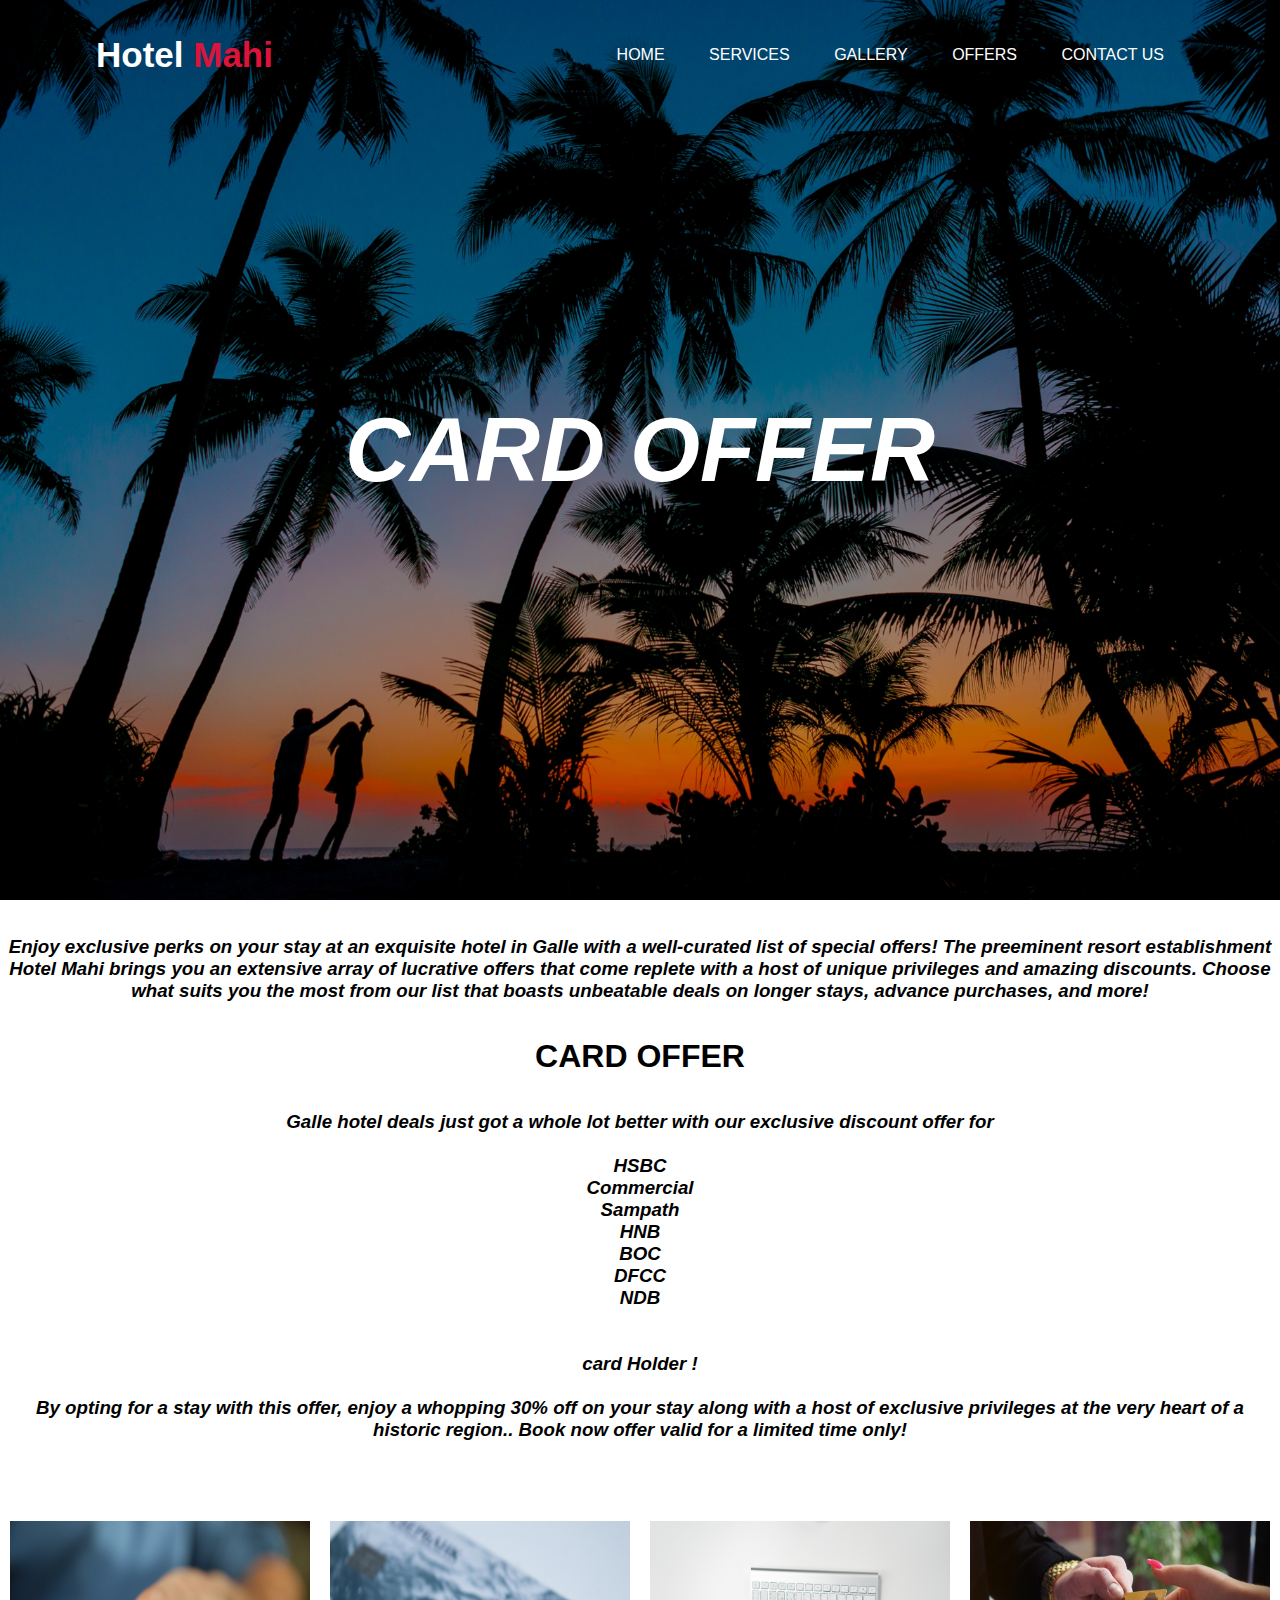
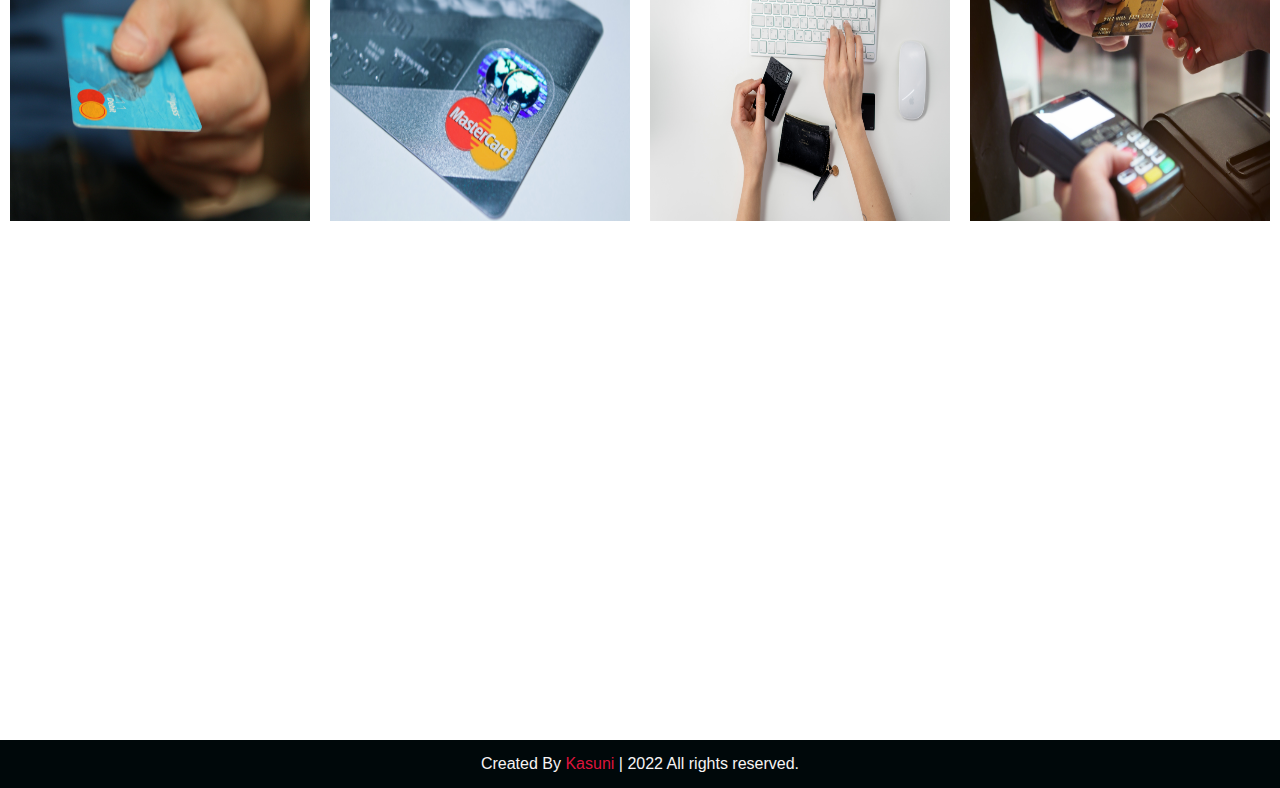
<file: web/card_offer.html>
<!DOCTYPE html>
<html>
<head>
	
	<title>Hotel Mahi</title>
	<link rel="stylesheet" type="text/css" href="../styles/offer_other.css">
</head>
<body>
	<div class="backImg">
		<div class="nav">
			<div class="logo"><a href="index.html">Hotel <span>Mahi</span></a></div>
			<ul>
				<li><a href="../web/index.html">Home</a></li>
				<li><a href="../web/service.html">Services</a></li>
				<li><a href="../web/gallery.html">Gallery</a></li>
				<li><a href="../web/offer.html">Offers</a></li>	
				<li><a href="../web/contact.html">contact us</a></li>
			</ul>
		</div>
	</div>

	<div class="title">
		<h1 ><i>CARD OFFER</i></h1>
	</div>

	<br><br><h3><i><center>Enjoy exclusive perks on your stay at an exquisite hotel in Galle with a well-curated list of special offers! The preeminent resort establishment Hotel Mahi brings you an extensive array of lucrative offers that come replete with a host of unique privileges and amazing discounts. Choose what suits you the most from our list that boasts unbeatable deals on longer stays, advance purchases, and more!</center></i></h3>

    <br><br>
    <h1><center>CARD OFFER</center></h1><br><br>
    <center><h3><b><i>
        Galle hotel deals just got a whole lot better with our exclusive discount offer for<br><br>
        <ul>
            <li>HSBC</li>
            <li>Commercial</li>
            <li>Sampath</li>
            <li>HNB</li>
            <li>BOC</li>
            <li>DFCC</li>
            <li>NDB</li>
        </ul>
        <br><br>
        card Holder !<br><br>

    By opting for a stay with this offer, enjoy a whopping 30% off on your stay along with a host of exclusive privileges at the very heart of a historic region.. Book now offer valid for a limited time only!

    </i></b></h3></center>

    <div class="container">
        <div class="box">
            <div class="imagbox">
                <img src="../images/image51.jpg" width="300px" height="300px">
            </div>
        </div>
        <div class="box">
            <div class="imagbox">
                <img src="../images/image52.jpg" width="300px" height="300px">
            </div>
        </div>
        <div class="box">
            <div class="imagbox">
                <img src="../images/image53.jpg" width="300px" height="300px">
            </div>
        </div>
        <div class="box">
            <div class="imagbox">
                <img src="../images/image54.jpg" width="300px" height="300px">
            </div>
        </div>
    </div>

    <!--foot section-->
<footer>
    <span>Created By <a href="#">Kasuni</a> | <span class="far fa-copyright"></span> 2022 All rights reserved.</span>

</footer>

</body>

</html>
</file>
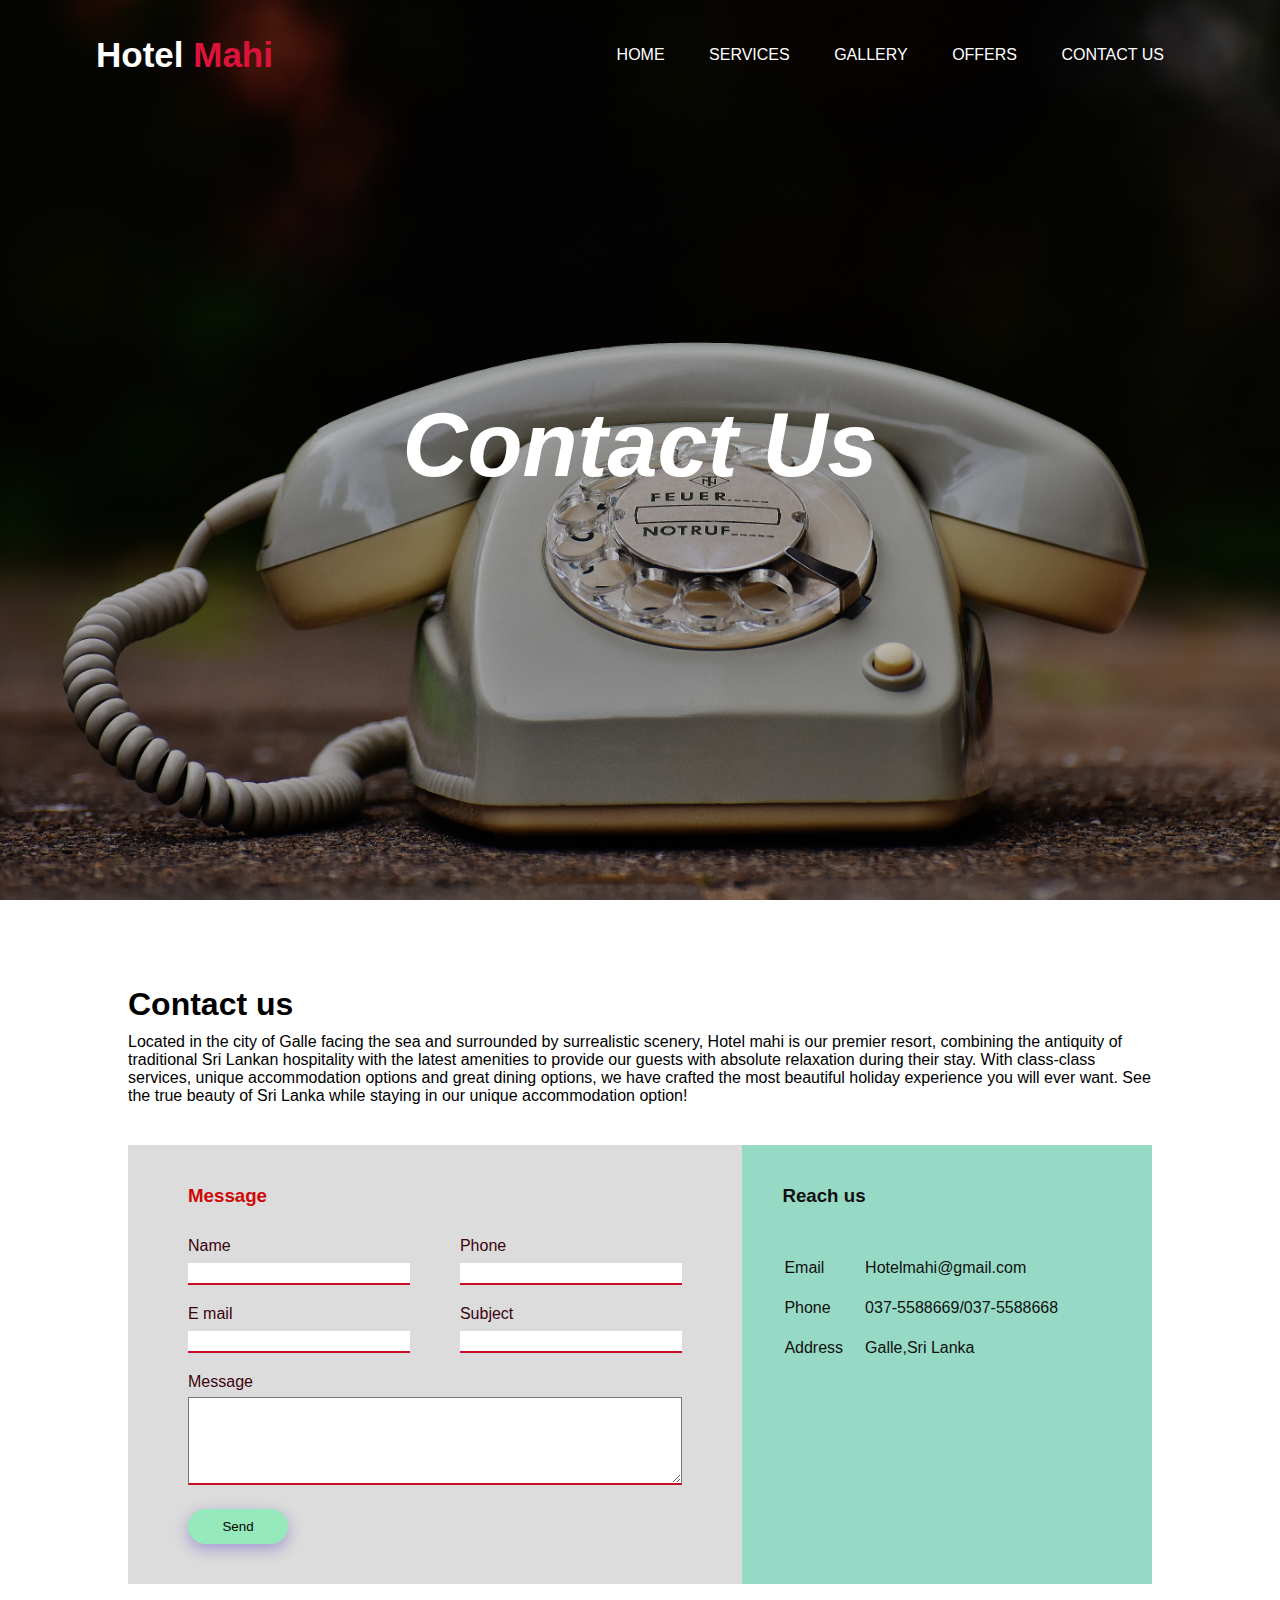
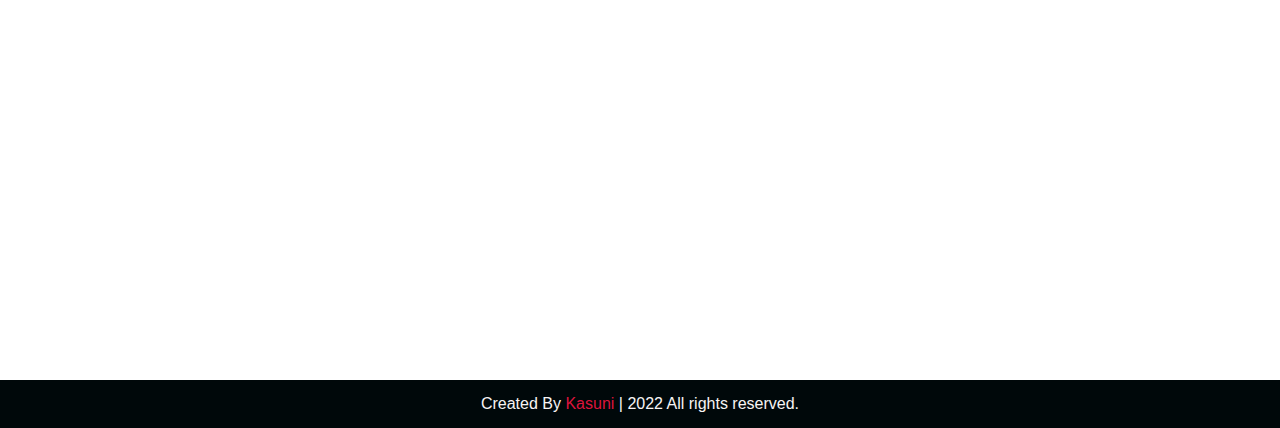
<file: web/contact.html>
<!DOCTYPE html>
<html>
<head>
	
	<title>Hotel Mahi</title>
	<link rel="stylesheet" type="text/css" href="../styles/contact.css">
</head>
<body>
	<div class="backImg">
		<div class="nav">
			<div class="logo"><a href="index.html">Hotel <span>Mahi</span></a></div>
			<ul>
				<li><a href="../web/index.html">Home</a></li>
				<li><a href="../web/service.html">Services</a></li>
				<li><a href="../web/gallery.html">Gallery</a></li>
				<li><a href="../web/offer.html">Offers</a></li>
				<li><a href="../web/contact.html">contact us</a></li>
			</ul>
		</div>
	</div>

	<div class="title">
		<h1 ><i>Contact Us</i></h1>
	</div>
	<br><br>

	<!--contact section-->

	<div class="contact">
		<h1>Contact us</h1>
		<p>Located in the city of Galle facing the sea and surrounded by surrealistic scenery, Hotel mahi is our premier resort, combining the antiquity of traditional Sri Lankan hospitality with the latest amenities to provide our guests with absolute relaxation during their stay. With class-class services, unique accommodation options and great dining options, we have crafted the most beautiful holiday experience you will ever want. See the true beauty of Sri Lanka while staying in our unique accommodation option!</p>
		<div class="contact_box">
			<div class="contact_left">
				<h3>Message</h3>
				<form>
					<div class="input_row">
						<div class="input_group">
							<label>Name</label>
							<input type="text">
						</div>

						<div class="input_group">
							<label>Phone</label>
							<input type="text" >
						</div>


					</div>

					<div class="input_row">
						<div class="input_group">
							<label>E mail</label>
							<input type="email">
						</div>

						<div class="input_group">
							<label>Subject</label>
							<input type="text">
						</div>


					</div>
					<label>Message</label>
					<textarea rows="5"></textarea>
					
					<button type="submit">Send</button>
					
				</form>

			</div>

			<div class="contact_right">
				<h3>Reach us</h3>
				<table>
					<tr>
						<td>Email</td>
						<td>Hotelmahi@gmail.com</td>
					</tr>
					<tr>
						<td>Phone</td>
						<td>037-5588669/037-5588668</td>
					</tr>
					<tr>
						<td>Address</Address></td>
						<td>Galle,Sri Lanka</td>
					</tr>
				</table>
				
			</div>
		</div>
	</div>
<!--fotter section-->

	<footer>

		<div class="foot-bottom">
			<span>Created By <a href="#">Kasuni</a> | <span class="far fa-copyright"></span> 2022 All rights reserved.</span>
		</div>
	</footer>
	


</body>
</html>
</file>
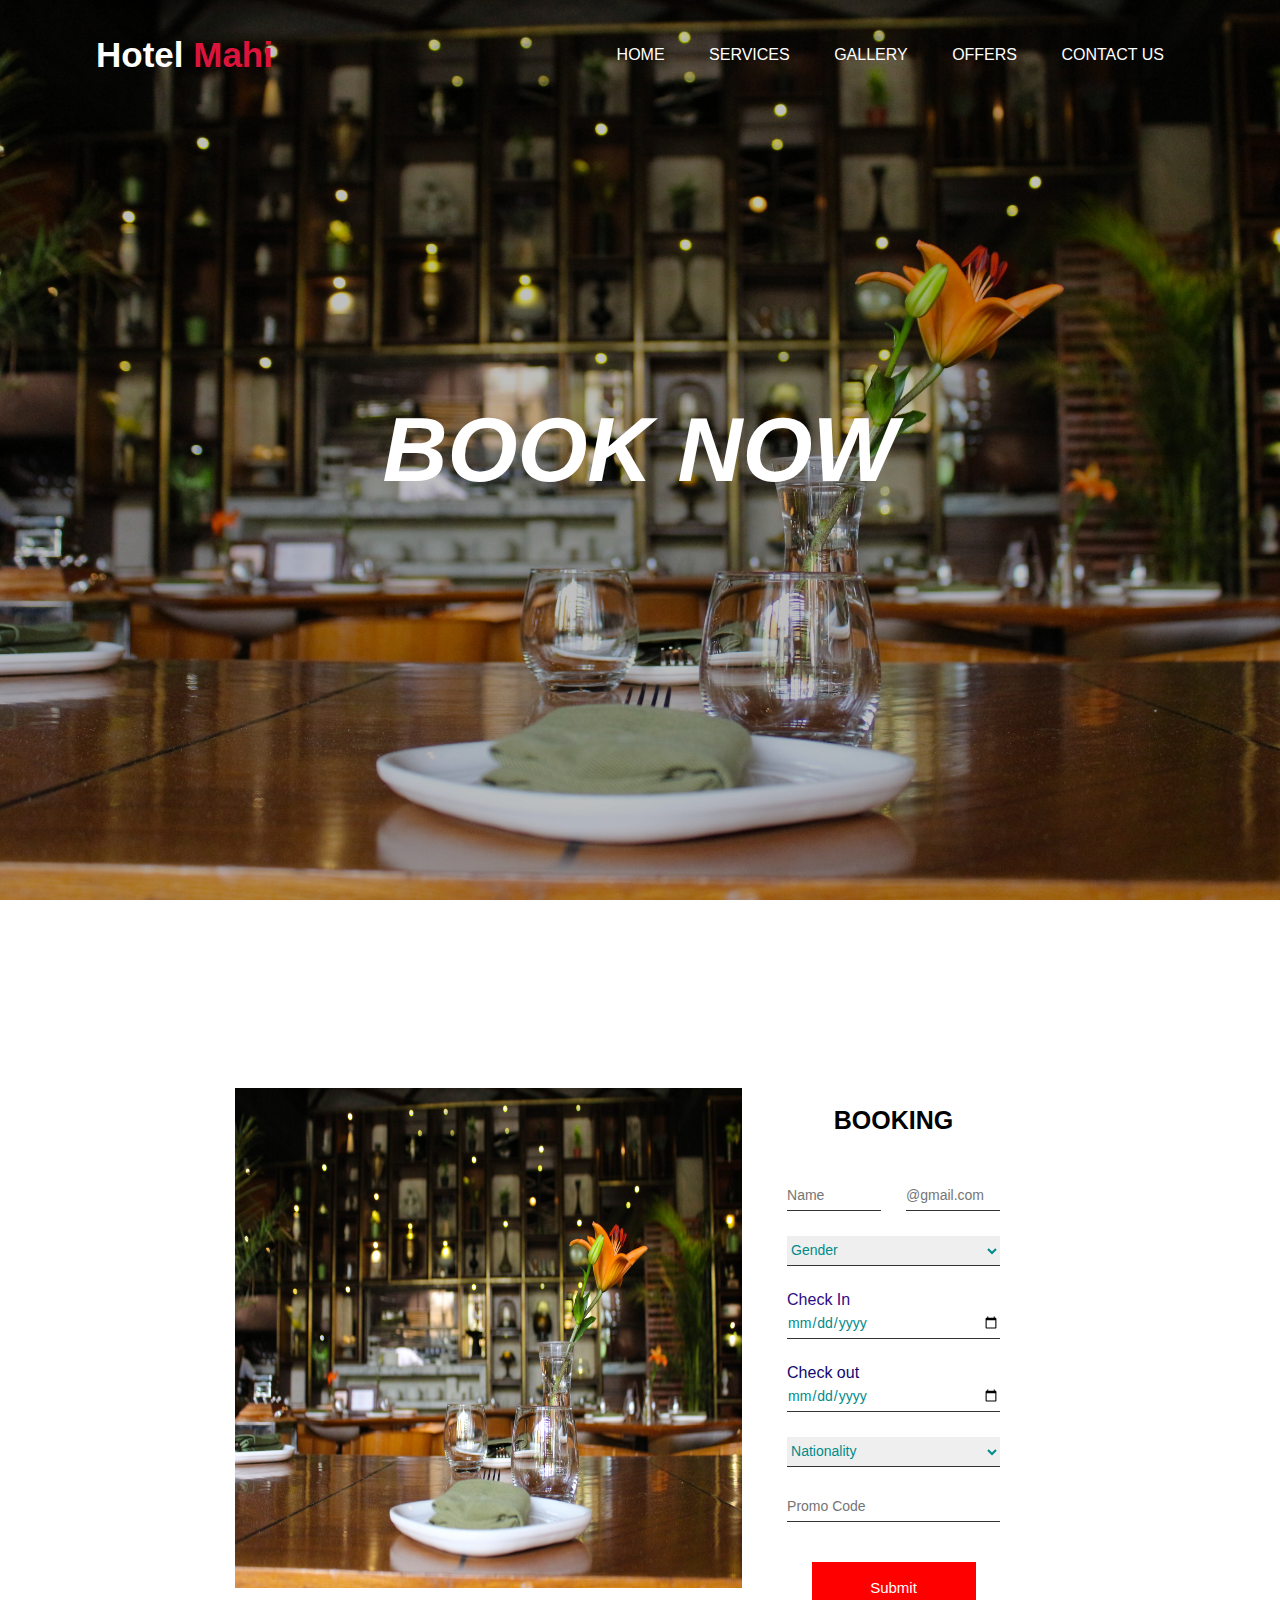
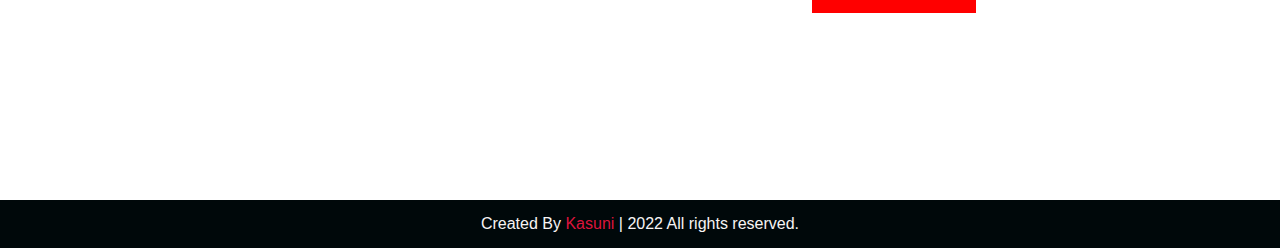
<file: web/form.html>
<!DOCTYPE html>
<html>
<head>

	<title>Hotel Mahi</title>
	<link rel="stylesheet" type="text/css" href="../styles/form.css">
</head>
<body>
	<div class="backImg">
		<div class="nav">
			<div class="logo"><a href="index.html">Hotel <span>Mahi</span></a></div>
			<ul>
				<li><a href="../web/index.html">Home</a></li>
				<li><a href="../web/service.html">Services</a></li>
				<li><a href="../web/gallery.html">Gallery</a></li>
				<li><a href="../web/offer.html">Offers</a></li>
				
				<li><a href="../web/contact.html">contact us</a></li>
			</ul>
		</div>
	</div>
	<div class="title">
		<center><h1 ><i>BOOK NOW</i></h1></center>
	</div>
</head>
<body>
	<div class="wrapper">
		<div class="inner">
			<div class="image-holder">
				<img src="../images/image32.jpg" alt="image" height="500px">
			</div>

			<form>
				<br><h3>Booking</h3><br>
				<div class="form-froup">
					<input type="text" name="name" placeholder="Name" class="form-control">
					<input type="text" name="email" placeholder="@gmail.com" class="form-control">

				</div>

				<div class="form-wrapper">
					<select name="" id="" class="form-control">
						<option value="" disabled selected>Gender</option>
						<option value="male">Male</option>
						<option value="female">Female</option>
						<option value="other">Other</option>
					</select>
				</div>

				<div class="form-wrapper">
					<label style="color: rgb(44, 11, 133);">Check In</label>
					<input type="date" name="check in" placeholder="Check In" class="form-control">
				</div>

				<div class="form-wrapper">
					<label style="color: rgb(15, 8, 112);">Check out</label>
					<input type="date" name="check out" placeholder="Check Out" class="form-control">
				</div>


				<div class="form-wrapper">
					<select name="" id="" class="form-control">
						<option value="" disabled selected>Nationality</option>
						<option value="Sri Lankan">Sri Lankan</option>
						<option value="Non sri Lankan">Non sri Lankan</option>
						
					</select>
				</div>

				<div class="form-wrapper">
					<input type="text" name="promo" placeholder="Promo Code" class="form-control">
				</div>

				<button>Submit</button>
			</form>
		</div>
	</div>

	<footer>

		<div class="foot-bottom">
			<span>Created By <a href="#">Kasuni</a> | <span class="far fa-copyright"></span> 2022 All rights reserved.</span>
		</div>
	</footer>

</body>    
</html>
</file>
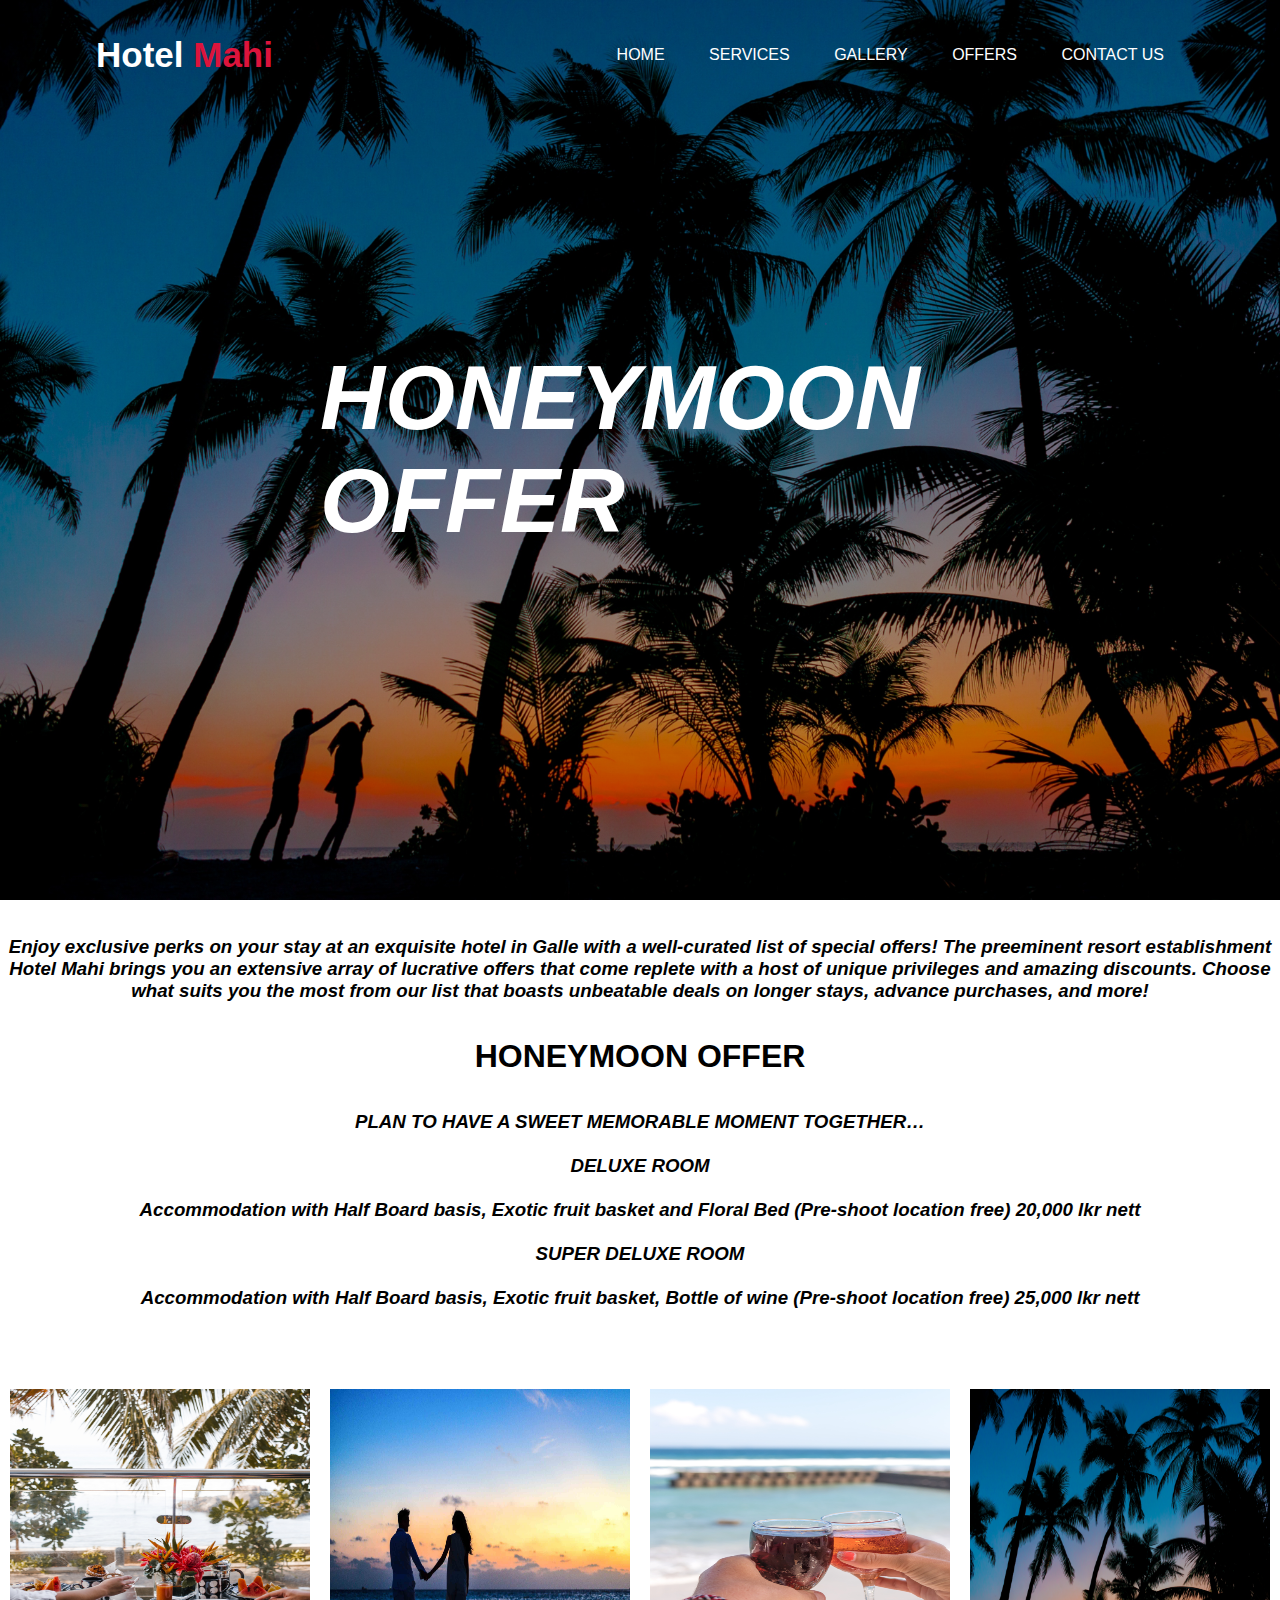
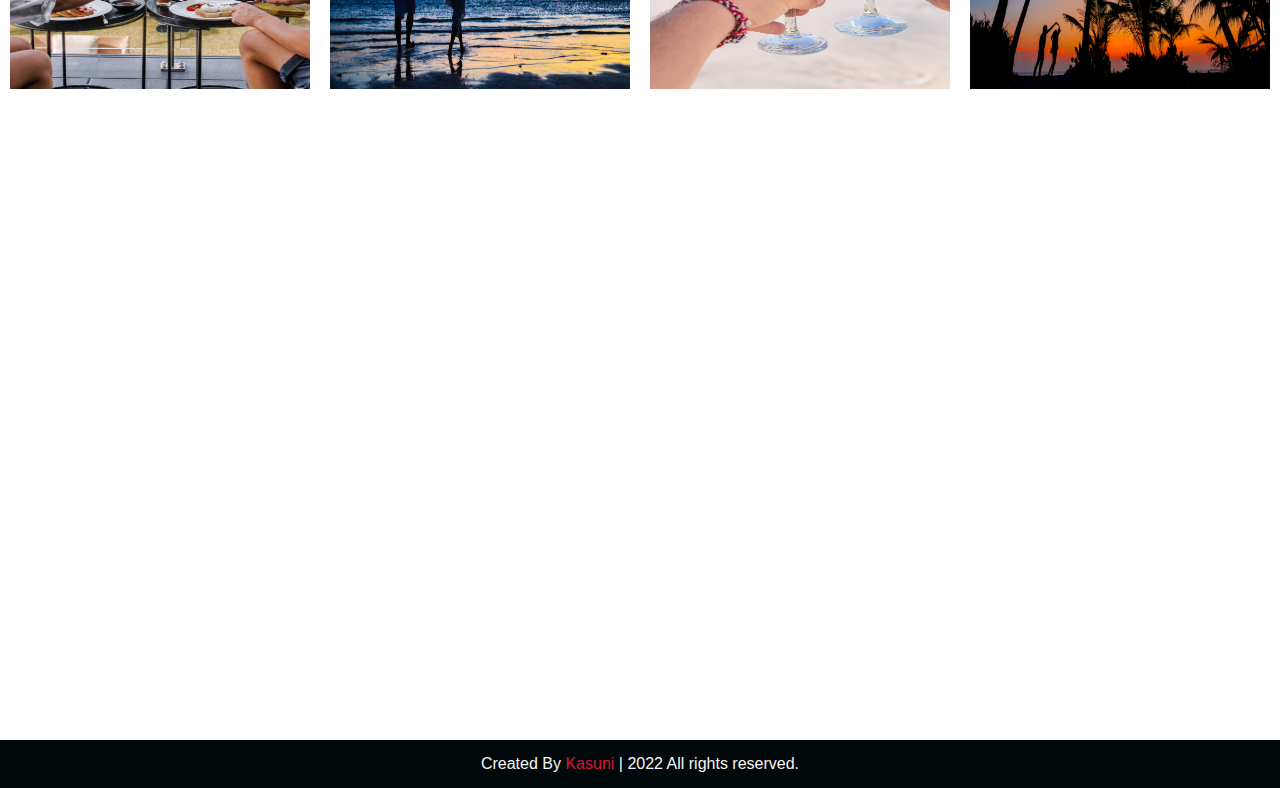
<file: web/honeyMoon.html>
<!DOCTYPE html>
<html>
<head>
	
	<title>Hotel Mahi</title>
	<link rel="stylesheet" type="text/css" href="../styles/offer_other.css">
</head>
<body>
	<div class="backImg">
		<div class="nav">
			<div class="logo"><a href="index.html">Hotel <span>Mahi</span></a></div>
			<ul>
				<li><a href="../web/index.html">Home</a></li>
				<li><a href="../web/service.html">Services</a></li>
				<li><a href="../web/gallery.html">Gallery</a></li>
				<li><a href="../web/offer.html">Offers</a></li>
				
				<li><a href="../web/contact.html">contact us</a></li>
			</ul>
		</div>
	</div>

	<div class="title">
		<h1 ><i>HONEYMOON OFFER</i></h1>
	</div>

	<br><br><h3><i><center>Enjoy exclusive perks on your stay at an exquisite hotel in Galle with a well-curated list of special offers! The preeminent resort establishment Hotel Mahi brings you an extensive array of lucrative offers that come replete with a host of unique privileges and amazing discounts. Choose what suits you the most from our list that boasts unbeatable deals on longer stays, advance purchases, and more!</center></i></h3>

    <br><br>
    <h1><center>HONEYMOON OFFER</center></h1><br><br>
    <center><h3><b><i>
        PLAN TO HAVE A SWEET MEMORABLE MOMENT TOGETHER…<br><br>

    DELUXE ROOM<br><br>
    Accommodation with Half Board basis, Exotic fruit basket and Floral Bed (Pre-shoot location free)
    20,000 lkr nett<br><br>

    SUPER DELUXE ROOM<br><br>
    Accommodation with Half Board basis, Exotic fruit basket, Bottle of wine (Pre-shoot location free)
    25,000 lkr nett</i></b></h3></center>

    <div class="container">
        <div class="box">
            <div class="imagbox">
                <img src="../images/image3.jpg" width="300px" height="300px">
            </div>
        </div>
        <div class="box">
            <div class="imagbox">
                <img src="../images/image49.jpg" width="300px" height="300px">
            </div>
        </div>
        <div class="box">
            <div class="imagbox">
                <img src="../images/image48.jpg" width="300px" height="300px">
            </div>
        </div>
        <div class="box">
            <div class="imagbox">
                <img src="../images/image50.jpg" width="300px" height="300px">
            </div>
        </div>
    </div>
<!--foot section-->
<footer>
    <span>Created By <a href="#">Kasuni</a> | <span class="far fa-copyright"></span> 2022 All rights reserved.</span>

</footer>
	

</body>

	

</html>
</file>
<file: styles/offer_other.css>
*{
	margin: 0;
	padding: 0;
	font-family: sans-serif;
	box-sizing: border-box;
	
}
/*image */

.backImg{
	width: 100%;
	height: 100vh;
	background-image: linear-gradient(rgba(0,0,0,0.25),rgba(0,0,0,0.25)), url(../images/image50.jpg);
	background-size: cover;
	background-position: center;
}
.nav{
	width: 85%;
	margin: auto;
	padding: 35px 0;
	display: flex;
	align-items: center;
	justify-content: space-between;
}
.nav .logo a{
    color: #fff;
    font-size: 35px;
    font-weight: 600;
	text-decoration: none;
}
.nav .logo a span{
    color: crimson;
    transition: all 0.3s ease;
}
.nav.sticky .logo a span{
    color: #fff;
}
.nav ul li{
	list-style: none;
	display: inline-block;
	margin: 0 20px;
	position: relative;
}
.nav ul li a{
	font-weight: 120px;
	text-decoration: none;
	color: white;
	text-transform:uppercase ;	

}

.nav ul li::after
{
	content: '';
	height: 3px;
	width: 0;
	background:#c70e27;
	position: absolute;
	left: 0;
	bottom:-10px;
	transition: 0.5s;

}
.nav ul li:hover::after
{
	width: 100%;
}

.title{
	position: absolute;
	top: 50%;
	left: 50%;
	transform: translate(-50%,-50%);
	text-decoration: none;

}

.title h1{
	color: white;
	font-size: 90px;
	font-family: sans-serif;
	text-decoration: none;


}


.container{

	width: 1280px;
	min-height: 500px;
	
	margin: 70px auto 0;
	display: flex;
	flex-direction: row;
	flex-wrap: wrap;
}

.container .box{
	position: relative;
	width: 300px;
	height: 300px;
	background: darkblue;
	margin: 10px;
	box-sizing: border-box;
	display: inline-block;
}

.container .box .imagbox{
	position: relative;
	overflow: hidden;

}

.dining {
	margin: 0;
	padding: 0;
	font-family: serif;
	font-size: 15px;
	color: black;
	
}

.dining ul li{
	color: black;
}


/* footer section */

footer{
	position: absolute;
	
	top: 260%;
	background: rgb(0, 8, 10);
	padding: 15px 23px;
	height: auto;
	width: 100vw;
	text-align: center;
	font-family: 'Gill Sans', 'Gill Sans MT', Calibri, 'Trebuchet MS', sans-serif;
	
	color: rgb(247, 244, 244);
  
  }

  footer span a{
    color: crimson;
    text-decoration: none;
}
footer span a:hover{
    text-decoration: underline;
}
</file>
<file: styles/contact.css>
*{
	margin: 0;
	padding: 0;
	font-family: sans-serif;
	box-sizing: border-box;
	
}
/*image */

.backImg{
	width: 100%;
	height: 100vh;
	background-image: linear-gradient(rgba(0,0,0,0.25),rgba(0,0,0,0.25)), url(../images/image38.jpg);
	background-size: cover;
	background-position: center;
}
.nav{
	width: 85%;
	margin: auto;
	padding: 35px 0;
	display: flex;
	align-items: center;
	justify-content: space-between;
}
.nav .logo a{
    color: #fff;
    font-size: 35px;
    font-weight: 600;
	text-decoration: none;
}
.nav .logo a span{
    color: crimson;
    transition: all 0.3s ease;
}
.nav.sticky .logo a span{
    color: #fff;
}
.nav ul li{
	list-style: none;
	display: inline-block;
	margin: 0 20px;
	position: relative;
}
.nav ul li a{
	font-weight: 120px;
	text-decoration: none;
	color: white;
	text-transform:uppercase ;	

}

.nav ul li::after
{
	content: '';
	height: 3px;
	width: 0;
	background:#c70e27;
	position: absolute;
	left: 0;
	bottom:-10px;
	transition: 0.5s;

}
.nav ul li:hover::after
{
	width: 100%;
}

.title{
	position: absolute;
	top: 50%;
	left: 50%;
	transform: translate(-50%,-50%);

}

.title h1{
	color: white;
	font-size: 90px;
	font-family: sans-serif;
}

/*contact strating*/

.contact{
	width: 80%;
	margin: 50px auto;
}

.contact_box{
	display: flex;
}

.contact_left{
	flex-basis: 60%;
	padding: 40px 60px;
	background: gainsboro;

}

.contact_right{
	flex-basis: 40%;
	padding: 40px;
	background: rgb(150, 218, 197);
	color: rgb(17, 16, 16);
	
}

h1{
	margin-bottom: 10px;

}

.contact p{
	margin-bottom: 40px;
}

.input_row{
	display: flex;
	justify-content: space-between;
	margin-bottom: 20px;
}

.input_row .input_group{
	flex-basis: 45%;
}
input{
	width: 100%;
	border: none;
	border-bottom: 2px solid #c70e27;
	outline: none;
	padding-bottom: 5px;
}

textarea{
	width: 100%;
	border-bottom: 2px solid #c70e27;
	outline: none;
	padding-bottom: 10px;
	box-sizing: border-box;

}
label{
	margin-bottom: 6px;
	display: block;
	color: #3b030d;

}

button{
	background:#95e9ba;
	cursor: pointer;
	width: 100px;
	border: none;
	outline: none;
	height: 35px;
	border-radius: 30px;
	margin-top: 20px;
	box-shadow: 0px 5px 15px 0px rgba(28, 0, 181,0.3);
}

.contact_left h3{
	color:#cf0707 ;
	font-weight: 600;
	margin-bottom: 30px;

}

.contact_right h3{
	
	font-weight: 600;
	margin-bottom: 30px;

}

tr td:first-child{
	padding-right: 20px;
}
tr td{
	padding-top: 20px;
}



/* footer section */

footer{
	position: absolute;
	top: 220%;
	background: rgb(0, 8, 10);
	padding: 15px 23px;
	height: auto;
	width: 100vw;
	text-align: center;
	font-family: 'Gill Sans', 'Gill Sans MT', Calibri, 'Trebuchet MS', sans-serif;
	color: rgb(247, 244, 244);
  
  }

  footer span a{
    color: crimson;
    text-decoration: none;
}
footer span a:hover{
    text-decoration: underline;
}
</file>
<file: styles/form.css>
*{
	margin: 0;
	padding: 0;
	font-family: sans-serif;
	box-sizing: border-box;
	
}
/*image */

.backImg{
	width: 100%;
	height: 100vh;
	background-image: linear-gradient(rgba(0,0,0,0.25),rgba(0,0,0,0.25)), url(../images/image32.jpg);
	background-size: cover;
	background-position: center;
}
.nav{
	width: 85%;
	margin: auto;
	padding: 35px 0;
	display: flex;
	align-items: center;
	justify-content: space-between;
}
.nav .logo a{
    color: #fff;
    font-size: 35px;
    font-weight: 600;
	text-decoration: none;
}
.nav .logo a span{
    color: crimson;
    transition: all 0.3s ease;
}
.nav.sticky .logo a span{
    color: #fff;
}
.nav ul li{
	list-style: none;
	display: inline-block;
	margin: 0 20px;
	position: relative;
}
.nav ul li a{
	font-weight: 120px;
	text-decoration: none;
	color: white;
	text-transform:uppercase ;	

}

.nav ul li::after
{
	content: '';
	height: 3px;
	width: 0;
	background:#c70e27;
	position: absolute;
	left: 0;
	bottom:-10px;
	transition: 0.5s;

}
.nav ul li:hover::after
{
	width: 100%;
}

.title{
	position: absolute;
	top: 50%;
	left: 50%;
	transform: translate(-50%,-50%);

}

.title h1{
	color: white;
	font-size: 90px;
	font-family: sans-serif;


}


.button{
	display: flex;
	position: absolute;
	top: 65%;
	left: 40%;
	
	

}

.btn{
	text-decoration: none;
	padding: 20px 50px;
	font-size: 1.25rem;
	position: relative;
	margin: 32px;
	background: rgb(26, 26, 26);
	color: rgb(248, 241, 241);
	border-radius: 30px;
	transition: transform 0.3s;


}
.btn::after, .btn::before{

	content: "";
	position: absolute;
	opacity: 0.3;
	background-color: rgb(223, 35, 198);
	border-radius: inherit;
	width: 100%;
	height: 100%;
	left: 0;
	bottom: 0;
	z-index: -1;
	transition: transform 0.3s;
	
}

.btn:hover{
	transform: translate(-12px,-12px);
}
.btn:hover::after{
	transform: translate(6px,6px);
}
.btn:hover::before{
	transform: translate(12px,12px);
}

input ,select,button{
	font-family: arial;
	color: darkcyan;
	font-size: 14px;
}

h3,h4{
	margin: 0;
}

img{
	max-width: 100%;
}

.wrapper{
	min-height: 100vh;
	background-size: cover;
	background-repeat: no-repeat;
	display: flex;
	align-items: center;
	justify-content: center;

}

.inner{
	padding: 20px;
	background: white;
	max-width: 850px;
	margin: auto;
	display: flex;
}
.inner .imaage-holder{
	width: 50%;

}

.inner form{
	width: 50%;
	padding-top: 369x;
	padding-left: 45px;
	padding-right: 45px;


}

.inner h3{
	text-transform: uppercase;
font-size: 25px;
text-align: center;
margin-bottom: 28px;
}

.form-froup{
	display: flex;
}

.form-froup input{
	width: 50%;

}

.form-froup input:first-child{
	margin-right: 25px;
}

.form-wrapper{
	position: relative;
}

.form-control{
	border: 1px solid #333;
	border: none;
	border-bottom: 1px solid #333;
	display: block;
	width: 100%;
	height: 30px;
	padding-right: 0;
	margin-bottom: 25px;

}

select{
	cursor: pointer;

}

select option[value=""] [disabled]
{
display: none;
}

button{
	border: none;
	width: 164px;
	height: 51px;
	margin: auto;
	margin-top: 40px;
	cursor: pointer;
	display: flex;
	align-items: center;
	justify-content: center;
	padding-left: 0;
	background: red;
	font-size: 15px;
	color: white;

}


@media (max-width:  767px){
	inner{
		display: block;
	}
	.inner .imaage-holder{
		width: 100%;
	}
	.inner form{
		width: 100%;
		padding: 40px 0 30px;

	}
	button{
		margin-top: 60px;
	}
}


/* footer section */

footer{
	position: absolute;
	top: 200%;
	background: rgb(0, 8, 10);
	padding: 15px 23px;
	height: auto;
	width: 100vw;
	text-align: center;
	font-family: 'Gill Sans', 'Gill Sans MT', Calibri, 'Trebuchet MS', sans-serif;
	color: rgb(247, 244, 244);
  
  }

  footer span a{
    color: crimson;
    text-decoration: none;
}
footer span a:hover{
    text-decoration: underline;
}
</file>
